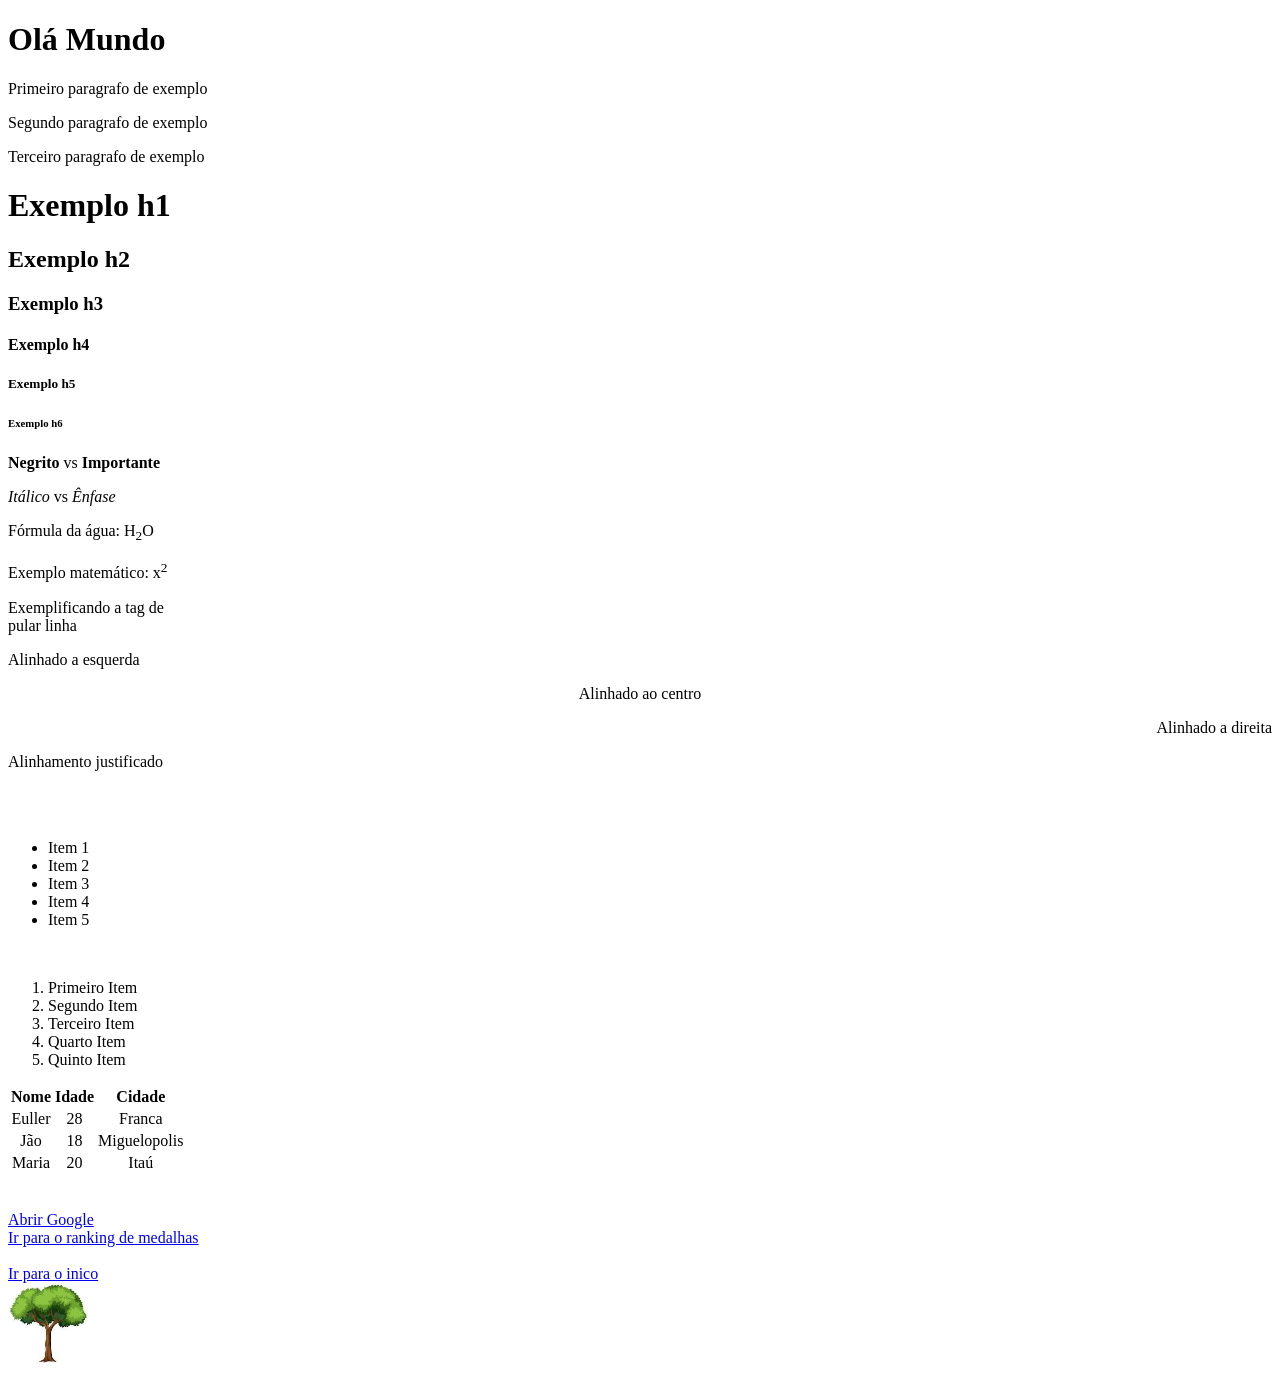
<file: index.html>
<!DOCTYPE html>
<html lang="en">

<head>
    <meta charset="UTF-8">
    <meta name="viewport" content="width=device-width, initial-scale=1.0">
    <title>Meu primeiro site</title>
    <link rel="icon"
        href="https://encrypted-tbn0.gstatic.com/images?q=tbn:ANd9GcSL7KNe1ocSQyvxlngfEpt1cvArF7oed1WkIlVhDWCnbA&s=10"
        type="image/png">
</head>

<body>
    <h1 id="secao-inicio">Olá Mundo</h1>

    <p>Primeiro paragrafo de exemplo</p>
    <p>Segundo paragrafo de exemplo</p>
    <p>Terceiro paragrafo de exemplo</p>

    <h1>Exemplo h1</h1>
    <h2>Exemplo h2</h2>
    <h3>Exemplo h3</h3>
    <h4>Exemplo h4</h4>
    <h5>Exemplo h5</h5>
    <h6>Exemplo h6</h6>

    <p><b>Negrito</b> vs <strong>Importante</strong></p>
    <p><i>Itálico</i> vs <em>Ênfase</em></p>
    <p>Fórmula da água: H<sub>2</sub>O</p>
    <p>Exemplo matemático: x<sup>2</sup></p>


    <p>Exemplificando a tag de <br> pular linha </p>

    <p align="left">Alinhado a esquerda</p>
    <p align="center">Alinhado ao centro</p>
    <p align="right">Alinhado a direita</p>
    <p align="justify">Alinhamento justificado</p>
    <br>
    <br>
    <!-- Lista não ordenada -->
    <ul>
        <li>Item 1</li>
        <li>Item 2</li>
        <li>Item 3</li>
        <li>Item 4</li>
        <li>Item 5</li>
    </ul>
    <br>
    <!-- Lista ordenada -->
    <ol>
        <li>Primeiro Item </li>
        <li>Segundo Item </li>
        <li>Terceiro Item </li>
        <li>Quarto Item </li>
        <li>Quinto Item </li>
    </ol>

    <table>
        <thead>
            <tr>
                <th>Nome</th>
                <th>Idade</th>
                <th>Cidade</th>
            </tr>
        </thead>
        <tbody>
            <tr>
                <td align="center">Euller</td>
                <td align="center">28</td>
                <td align="center">Franca</td>
            </tr>
            <tr>
                <td align="center">Jão</td>
                <td align="center">18</td>
                <td align="center">Miguelopolis</td>
            </tr>
            <tr>
                <td align="center">Maria</td>
                <td align="center">20</td>
                <td align="center">Itaú</td>
            </tr>
        </tbody>
    </table>
    <br>
    <br>
    <a href="https://www.google.com" target="_blank">Abrir Google</a>
    <br>
    <a href="./tabela/ranking.html"> Ir para o ranking de medalhas </a>
    <br>
    <br>
    <a href="#secao-inicio">Ir para o inico</a>
    <br>

    <a href="https://greenplaceagro.com.br/" target="_blank">
        <img src="./arvore.jpg" alt="Arvore" width="80" height="80">
    </a>

</body>

</html>
</file>
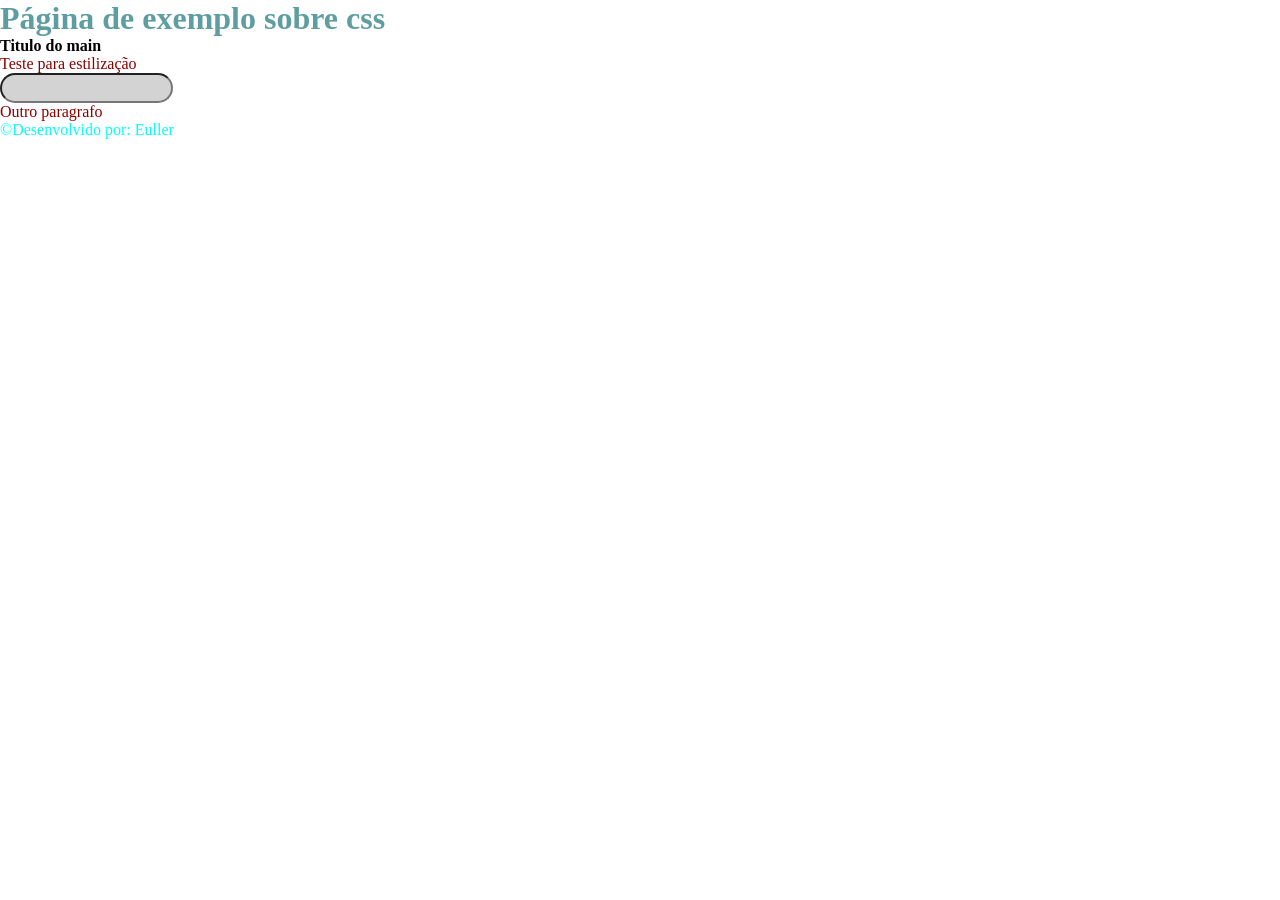
<file: exemplo-css/index.html>
<!DOCTYPE html>
<html lang="pt-BR">

<head>
    <meta charset="UTF-8">
    <meta name="viewport" content="width=device-width, initial-scale=1.0">
    <title>Exemplo - CSS</title>
    <link rel="stylesheet" href="./styles.css"/>
</head>

<body>
    <header>
        <h1>Página de exemplo sobre css</h1>
    </header>
    <main>
        <h4>Titulo do main</h4>
        <p>Teste para estilização</p>
        <input type="email" id="email" />
        <br>
        <p>Outro paragrafo</p>
    </main>
    <footer>
        <p class="footer"> &copy;Desenvolvido por: Euller </p>
    </footer>

</body>

</html>
</file>
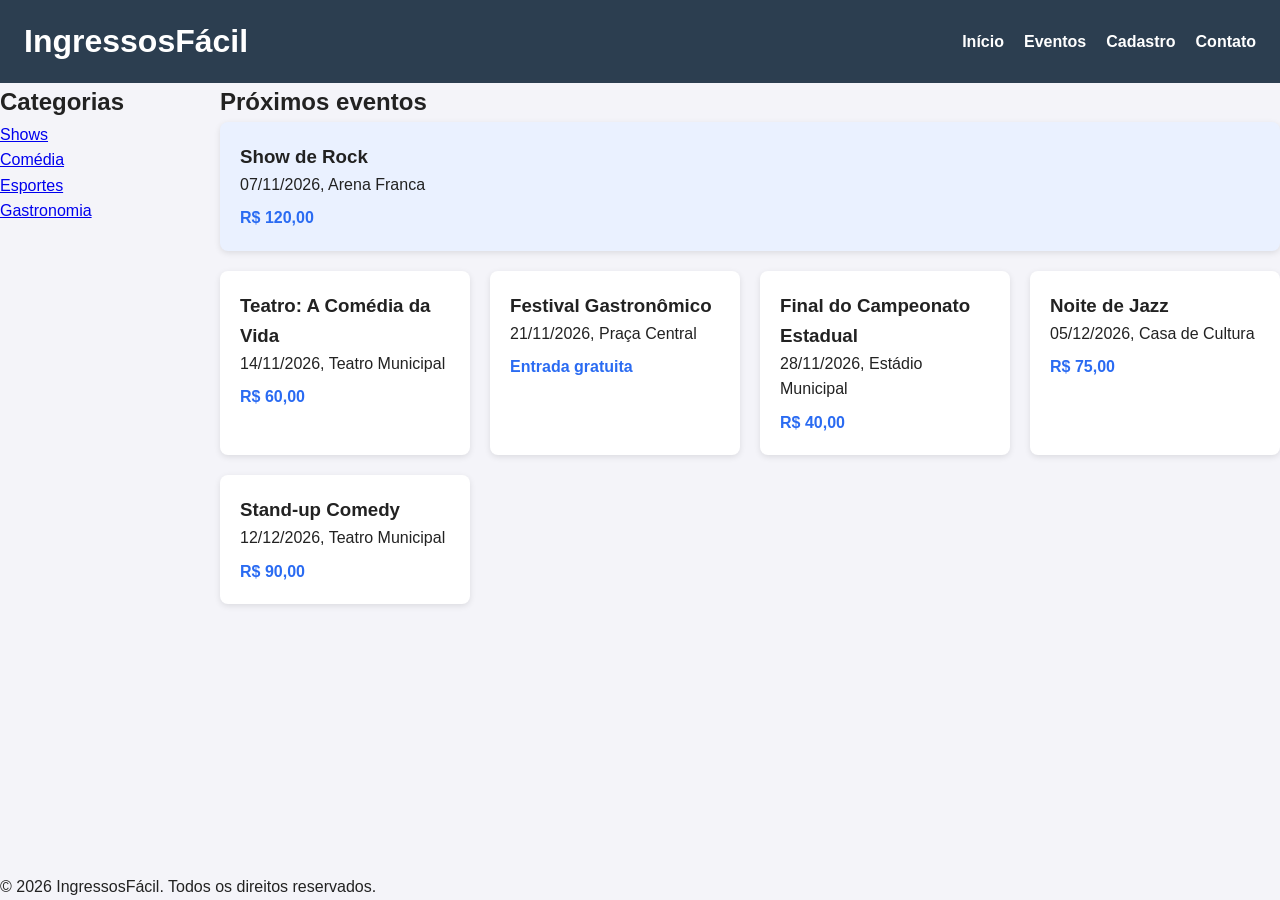
<file: exemplo-grid/index.html>
<!DOCTYPE html>
<html lang="pt-BR">
<head>
    <meta charset="UTF-8">
    <meta name="viewport" content="width=device-width, initial-scale=1.0">
    <title>IngressosFácil</title>
    <link rel="stylesheet" href="styles.css">
</head>
<body>

    <header class="topo">
        <h1>IngressosFácil</h1>
        <nav class="menu-horizontal">
            <ul>
                <li><a href="index.html" class="ativo">Início</a></li>
                <li><a href="#eventos">Eventos</a></li>
                <li><a href="cadastro.html">Cadastro</a></li>
                <li><a href="#contato">Contato</a></li>
            </ul>
        </nav>
    </header>

    <aside class="lateral">
        <h2>Categorias</h2>
        <nav class="menu-vertical">
            <ul>
                <li><a href="#">Shows</a></li>
                <li><a href="#">Comédia</a></li>
                <li><a href="#">Esportes</a></li>
                <li><a href="#">Gastronomia</a></li>
            </ul>
        </nav>
    </aside>

    <main class="conteudo">
        <section id="eventos">
            <h2>Próximos eventos</h2>
            <div class="grade-eventos">
                <article class="evento destaque">
                    <h3>Show de Rock</h3>
                    <p>07/11/2026, Arena Franca</p>
                    <p class="preco">R$ 120,00</p>
                </article>
                <article class="evento">
                    <h3>Teatro: A Comédia da Vida</h3>
                    <p>14/11/2026, Teatro Municipal</p>
                    <p class="preco">R$ 60,00</p>
                </article>
                <article class="evento">
                    <h3>Festival Gastronômico</h3>
                    <p>21/11/2026, Praça Central</p>
                    <p class="preco">Entrada gratuita</p>
                </article>
                <article class="evento">
                    <h3>Final do Campeonato Estadual</h3>
                    <p>28/11/2026, Estádio Municipal</p>
                    <p class="preco">R$ 40,00</p>
                </article>
                <article class="evento">
                    <h3>Noite de Jazz</h3>
                    <p>05/12/2026, Casa de Cultura</p>
                    <p class="preco">R$ 75,00</p>
                </article>
                <article class="evento">
                    <h3>Stand-up Comedy</h3>
                    <p>12/12/2026, Teatro Municipal</p>
                    <p class="preco">R$ 90,00</p>
                </article>
            </div>
        </section>
    </main>

    <footer class="rodape">
        <p id="contato">&copy; 2026 IngressosFácil. Todos os direitos reservados.</p>
    </footer>

</body>
</html>
</file>
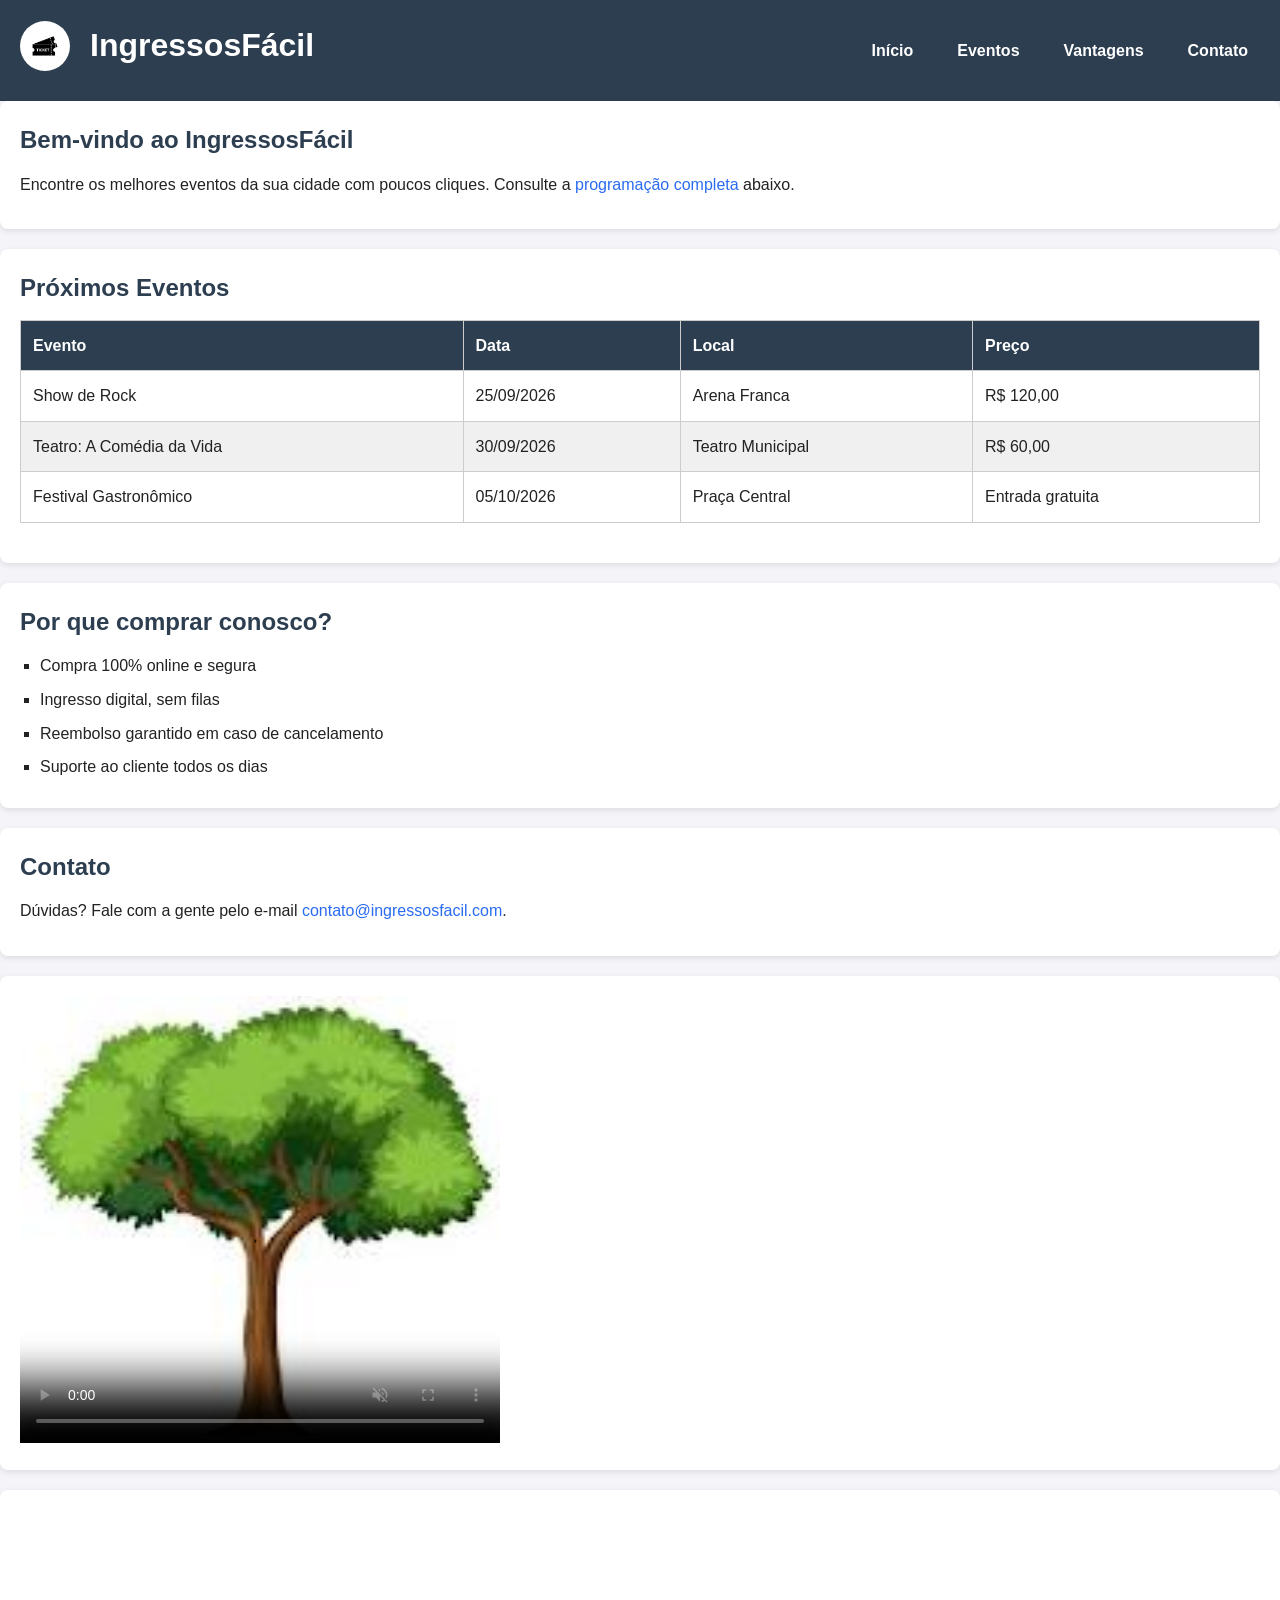
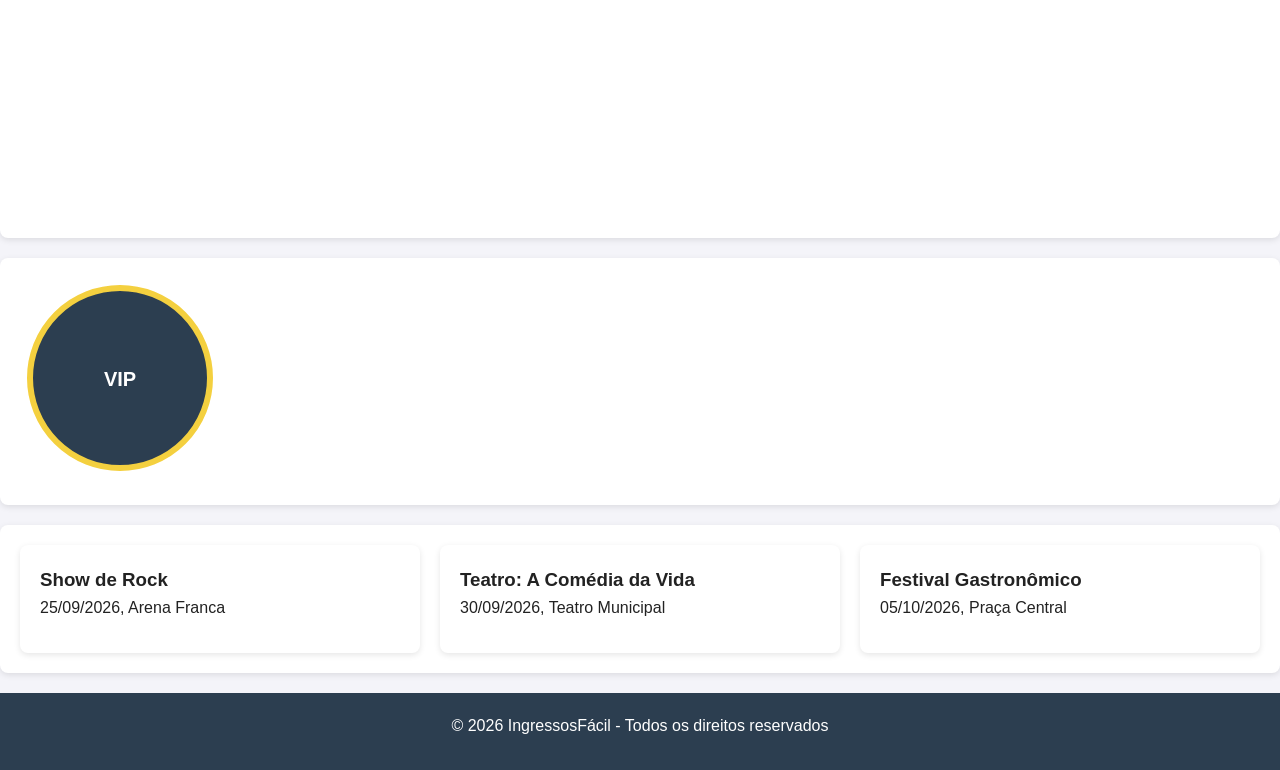
<file: pratica-css/index.html>
<!DOCTYPE html>
<html lang="pt-BR">

<head>
    <meta charset="UTF-8">
    <meta name="viewport" content="width=device-width, initial-scale=1.0">
    <title>IngressosFácil</title>
    <link rel="stylesheet" href="styles.css">
</head>

<body>

    <header>
        <div class="logo">
            <img src="logo.jpg" alt="Logo do site">
            <h1>IngressosFácil</h1>
        </div>
        <nav>
            <ul>
                <li><a href="#home">Início</a></li>
                <li><a href="#eventos">Eventos</a></li>
                <li><a href="#vantagens">Vantagens</a></li>
                <li><a href="#contato">Contato</a></li>
            </ul>
        </nav>
    </header>

    <main>
        <section id="home">
            <h2>Bem-vindo ao IngressosFácil</h2>
            <p>Encontre os melhores eventos da sua cidade com poucos cliques. Consulte a <a href="#eventos">programação
                    completa</a> abaixo.</p>
        </section>

        <section id="eventos">
            <h2>Próximos Eventos</h2>
            <table>
                <thead>
                    <tr>
                        <th>Evento</th>
                        <th>Data</th>
                        <th>Local</th>
                        <th>Preço</th>
                    </tr>
                </thead>
                <tbody>
                    <tr>
                        <td>Show de Rock</td>
                        <td>25/09/2026</td>
                        <td>Arena Franca</td>
                        <td>R$ 120,00</td>
                    </tr>
                    <tr>
                        <td>Teatro: A Comédia da Vida</td>
                        <td>30/09/2026</td>
                        <td>Teatro Municipal</td>
                        <td>R$ 60,00</td>
                    </tr>
                    <tr>
                        <td>Festival Gastronômico</td>
                        <td>05/10/2026</td>
                        <td>Praça Central</td>
                        <td>Entrada gratuita</td>
                    </tr>
                </tbody>
            </table>
        </section>

        <section id="vantagens">
            <h2>Por que comprar conosco?</h2>
            <ul>
                <li>Compra 100% online e segura</li>
                <li>Ingresso digital, sem filas</li>
                <li>Reembolso garantido em caso de cancelamento</li>
                <li>Suporte ao cliente todos os dias</li>
            </ul>
        </section>

        <section id="contato">
            <h2>Contato</h2>
            <p>Dúvidas? Fale com a gente pelo e-mail <a
                    href="mailto:contato@ingressosfacil.com">contato@ingressosfacil.com</a>.</p>
        </section>

        <section>
            <video id="videoEvento" width="480" poster="../arvore.jpg" controls muted autoplay loop>
                <source src="video.mp4" type="video/mp4">
                Seu navegador não suporte este vídeo
            </video>
        </section>

        <section>
            <iframe src="https://www.google.com/maps/embed?pb=..." width="100%" height="300" style="border:0;"
                loading="lazy" title="Localização do evento: Arena Franca">
                >
            </iframe>
        </section>

        <section>
            <canvas id="seloEvento" width="200" height="200"></canvas>
            <script>
                const canvas = document.getElementById('seloEvento');
                const ctx = canvas.getContext('2d');

                ctx.beginPath();
                ctx.arc(100, 100, 90, 0, Math.PI * 2);
                ctx.fillStyle = '#2c3e50';
                ctx.fill();

                ctx.beginPath();
                ctx.arc(100, 100, 90, 0, Math.PI * 2);
                ctx.strokeStyle = '#f4d03f';
                ctx.lineWidth = 6;
                ctx.stroke();

                ctx.fillStyle = '#ffffff';
                ctx.font = 'bold 20px Arial';
                ctx.textAlign = 'center';
                ctx.fillText('VIP', 100, 108);
            </script>
        </section>

        <section>
            <div class="eventos-container">
                <div class="evento-item">
                    <h3>Show de Rock</h3>
                    <p>25/09/2026, Arena Franca</p>
                </div>
                <div class="evento-item">
                    <h3>Teatro: A Comédia da Vida</h3>
                    <p>30/09/2026, Teatro Municipal</p>
                </div>
                <div class="evento-item">
                    <h3>Festival Gastronômico</h3>
                    <p>05/10/2026, Praça Central</p>
                </div>
            </div>
        </section>
    </main>

    <footer>
        <p>&copy; 2026 IngressosFácil - Todos os direitos reservados</p>
    </footer>

</body>

</html>
</file>
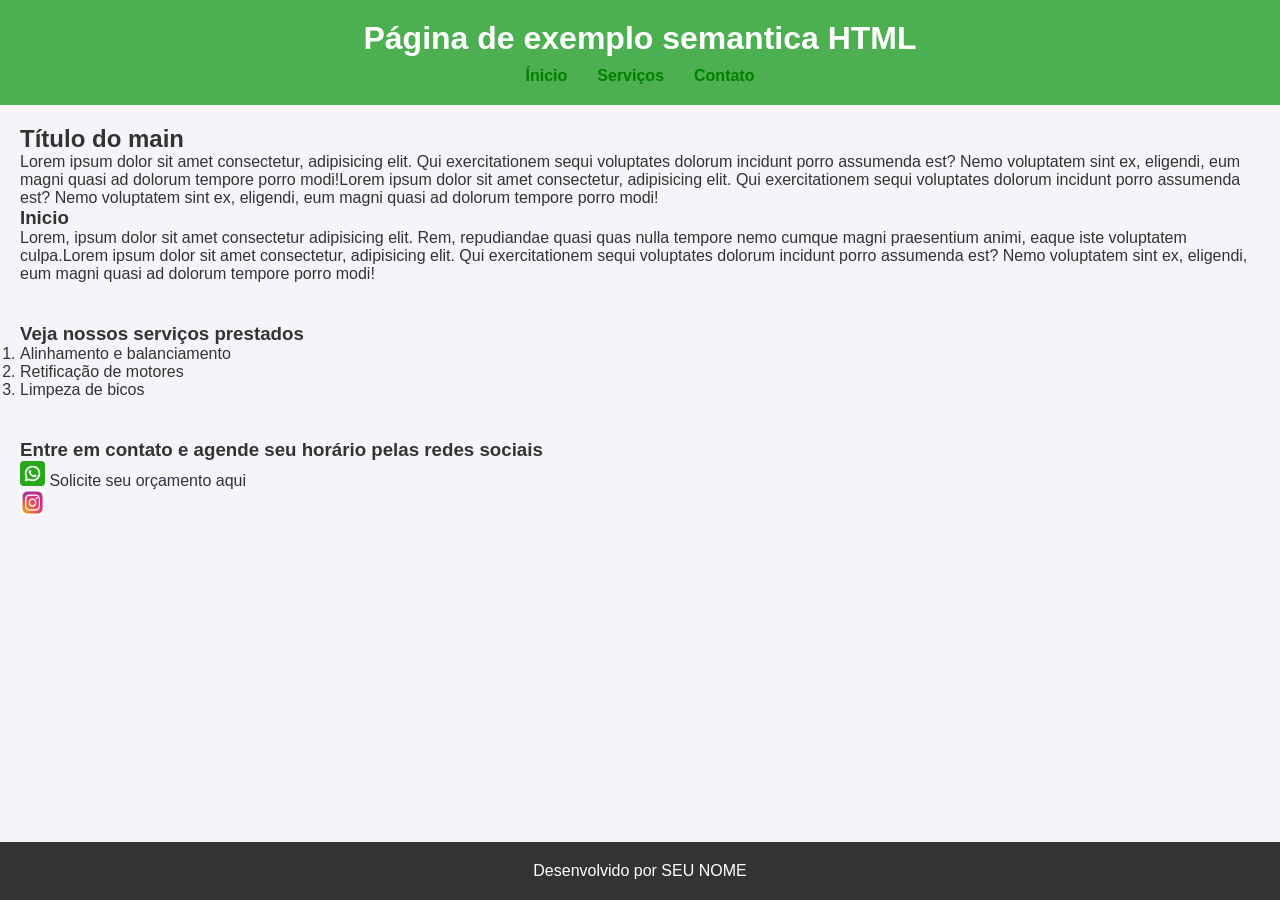
<file: semantica.html>
<!DOCTYPE html>
<html lang="pt-BR">

<head>
    <meta charset="UTF-8">
    <meta name="viewport" content="width=device-width, initial-scale=1.0">
    <title>Exemplo semantica no HTML</title>
    <link rel="stylesheet" href="./site-vendas/styles.css" >
</head>

<body>
    <!-- Aqui virá o contéudo de cabeçalho da página -->
    <header>
        <h1>Página de exemplo semantica HTML</h1>
        <nav>
            <ul>
                <li>
                    <a href="#secao-inico" style="text-decoration: none ; color:green">Ínicio</a>
                </li>
                <li>
                    <a href="#secao-servicos" style="text-decoration: none; color: green; ">Serviços</a>
                </li>
                <li>
                    <a href="#secao-contato" style="text-decoration: none; color: green;">Contato</a>
                </li>
            </ul>
        </nav>
    </header>
    <!-- Aqui abaixo virá o conteúdo principal da página separado em seções -->
    <main>
        <h2>Título do main</h2>
        <p>Lorem ipsum dolor sit amet consectetur, adipisicing elit. Qui exercitationem sequi voluptates dolorum
            incidunt porro assumenda est? Nemo voluptatem sint ex, eligendi, eum magni quasi ad dolorum tempore porro
            modi!Lorem ipsum dolor sit amet consectetur, adipisicing elit. Qui exercitationem sequi voluptates dolorum
            incidunt porro assumenda est? Nemo voluptatem sint ex, eligendi, eum magni quasi ad dolorum tempore porro
            modi!</p>
        <section id="secao-inicio">
            <h3>Inicio</h3>
            <p>Lorem, ipsum dolor sit amet consectetur adipisicing elit. Rem, repudiandae quasi quas nulla tempore nemo
                cumque magni praesentium animi, eaque iste voluptatem culpa.Lorem ipsum dolor sit amet consectetur,
                adipisicing elit. Qui exercitationem sequi voluptates dolorum
                incidunt porro assumenda est? Nemo voluptatem sint ex, eligendi, eum magni quasi ad dolorum tempore
                porro
                modi!</p>
        </section>
        <section id="secao-servicos">
            <h3>Veja nossos serviços prestados</h3>
            <ol>
                <li>Alinhamento e balanciamento</li>
                <li>Retificação de motores</li>
                <li>Limpeza de bicos</li>
            </ol>
        </section>
        <section id="secao-contato">
            <h3>Entre em contato e agende seu horário pelas redes sociais</h3>
            <a><img src="./imagens/whatsApp.png" alt="Instagram" width="25" height="25"> Solicite seu orçamento aqui</a>
            <br>
            <img src="./imagens/instagram.jpg" alt="WhatsApp" width="25" height="25">
        </section>
    </main>
    <footer>
        <p>Desenvolvido por SEU NOME</p>
    </footer>

</body>

</html>
</file>
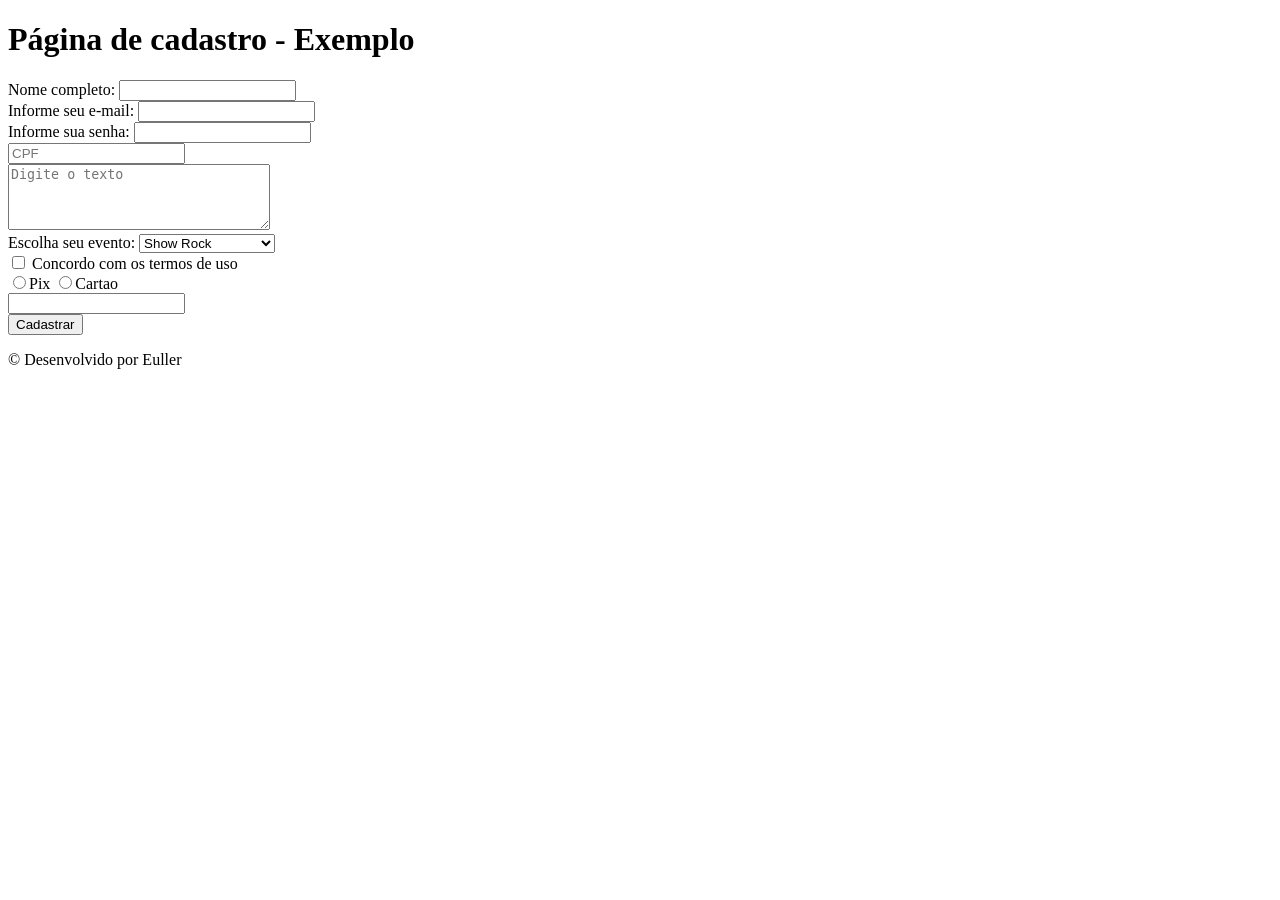
<file: site-vendas/exemplo-forms.html>
<!DOCTYPE html>
<html lang="pt-BR">

<head>
    <meta charset="UTF-8">
    <meta name="viewport" content="width=device-width, initial-scale=1.0">
    <title>Exemplo Formulário HTML</title>
</head>

<body>
    <header>
        <h1>Página de cadastro - Exemplo</h1>
    </header>
    <main>
        <section>
            <form id="registerForm" method="POST">
                <label for="nome">Nome completo:</label>
                <input type="text" id="nome" name="nome" required />
                <br>
                <label for="email">Informe seu e-mail:</label>
                <input type="email" id="email" name="email" required />
                <br>
                <label for="senha">Informe sua senha:</label>
                <input id="senha" name="senha" type="password" required minlength="8" maxlength="12" />
                <br>

                <input type="text" id="cpf" name="cpf" placeholder="CPF" pattern="\d{3}\.\d{3}\.\d{3}-\d{2}"
                    title="Formato esperado: 000.000.000-00" />
                <br>

                <textarea id="mensagem" name="mensagem" rows="4" cols="30" placeholder="Digite o texto"></textarea>
                <br>
                <label for="evento">Escolha seu evento:</label>
                <select id="evento" name="evento">
                    <option value="Rock">Show Rock</option>
                    <option value="Sertanejo">Show Sertanejo</option>
                    <option value="Jogos">Jogo Universitários</option>
                </select>
                <br>
                <label for="termos">
                    <input id="termos" name="termos" type="checkbox" required />
                    Concordo com os termos de uso
                </label>
                <br>
                <label>
                    <input type="radio" value="pix" name="pagamento" />Pix
                </label>
                <label>
                    <input type="radio" value="Cartao" name="pagamento" />Cartao
                </label>
                <br>
                <input type="number" step="5" />
                <br>
                <input type="submit" value="Cadastrar" />

            </form>
        </section>
    </main>
    <footer>
        <p> &copy; Desenvolvido por Euller </p>
    </footer>

    <script>
        // Pegando através do ID do formulario o evento de submissão (envio) do Forms
        document.getElementById('registerForm').addEventListener('submit', function (event) {
            event.preventDefault(); // Este comando evita o recarregamento da página
            const nome = document.getElementById('nome').value
            const cpf = document.getElementById('cpf').value
            const password = document.getElementById('senha').value
            alert('Olá ' + nome + ' o formulário foi preenchido')
            alert('Aqui estão seus dados: ' + cpf + " " + password)

        })
    </script>
</body>

</html>
</file>
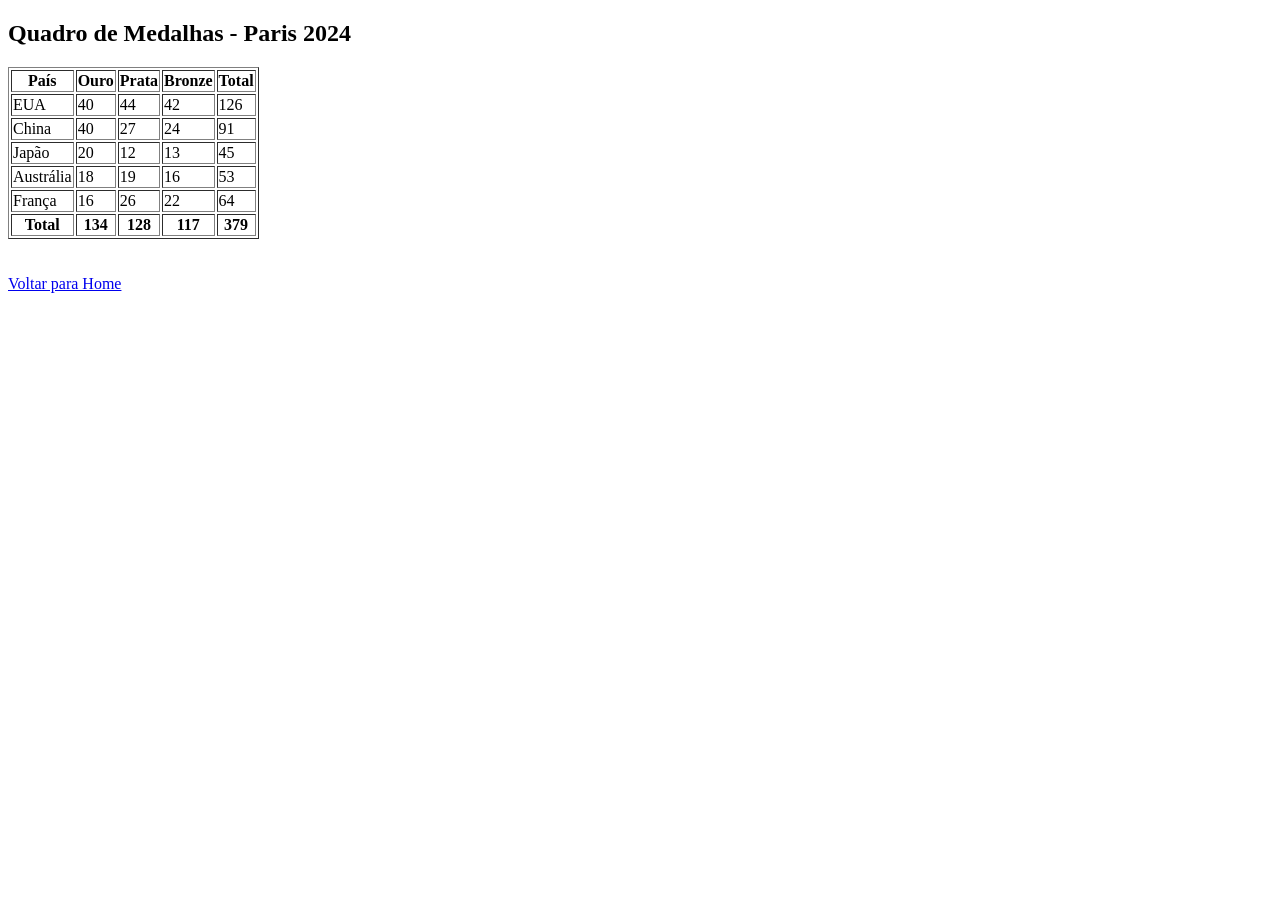
<file: tabela/ranking.html>
<!DOCTYPE html> <!-- Define o tipo de documento como HTML5 -->
<html lang="pt-BR"> <!-- Define o idioma da página como português do Brasil -->
  <head>
    <meta charset="UTF-8" /> <!-- Define a codificação de caracteres como UTF-8 (suporta acentos) -->
    
    <meta name="viewport" content="width=device-width, initial-scale=1.0" /> 
    <!-- Garante que a página seja responsiva em dispositivos móveis -->
    
    <meta
      name="description"
      content="Quadro de medalhas dos jogos olímpicos (Olimpíadas) de Paris 2024."
    /> 
    <!-- Descrição da página (importante para SEO e acessibilidade) -->
    
    <title>Quadro de medalhas</title> <!-- Título exibido na aba do navegador -->
  </head>
  
  <body>
    <!-- Título principal da página -->
    <h2>Quadro de Medalhas - Paris 2024</h2>

    <!-- Início da tabela -->
    <table border="1"> <!-- Adicionei "border" só para visualização mais clara -->
        <!-- Cabeçalho da tabela: define os títulos das colunas -->
        <thead>
            <tr>
                <th>País</th>   <!-- Nome do país -->
                <th>Ouro</th>   <!-- Medalhas de ouro -->
                <th>Prata</th>  <!-- Medalhas de prata -->
                <th>Bronze</th> <!-- Medalhas de bronze -->
                <th>Total</th>  <!-- Total de medalhas -->
            </tr>
        </thead>
        
        <!-- Corpo da tabela: contém os dados -->
        <tbody>
            <tr>
                <td>EUA</td>
                <td>40</td>
                <td>44</td>
                <td>42</td>
                <td>126</td>
            </tr>
            <tr>
                <td>China</td>
                <td>40</td>
                <td>27</td>
                <td>24</td>
                <td>91</td>
            </tr>
            <tr>
                <td>Japão</td>
                <td>20</td>
                <td>12</td>
                <td>13</td>
                <td>45</td>
            </tr>
            <tr>
                <td>Austrália</td>
                <td>18</td>
                <td>19</td>
                <td>16</td>
                <td>53</td>
            </tr>
            <tr>
                <td>França</td>
                <td>16</td>
                <td>26</td>
                <td>22</td>
                <td>64</td>
            </tr>
        </tbody>   
        
        <!-- Rodapé da tabela: mostra o total geral -->
        <tfoot>
            <tr>
                <th>Total</th>
                <th>134</th>  <!-- Soma das medalhas de ouro -->
                <th>128</th>  <!-- Soma das medalhas de prata -->
                <th>117</th>  <!-- Soma das medalhas de bronze -->
                <th>379</th>  <!-- Soma geral -->
            </tr>
        </tfoot>
    </table>
    <!-- Fim da tabela -->
    <br>
    <br>
    <a href="../index.html">Voltar para Home</a>
  </body>
</html>
</file>
<file: exemplo-css/styles.css>
* {
    margin: 0;
    padding: 0;
    box-sizing: border-box;
}

p {
    color: darkred;
}

h1 {
    color: cadetblue;
}

.footer {
    color: aqua;
}

#email{
    height: 30px;
    background-color: lightgrey;
    border-radius: 25px;
}
</file>
<file: exemplo-grid/styles.css>
* {
    margin: 0;
    padding: 0;
    box-sizing: border-box;
}

body {
    font-family: 'Segoe UI', Arial, sans-serif;
    line-height: 1.6;
    background-color: #f4f4f9;
    color: #222;
}

.grade-eventos {
    display: grid;
    grid-template-columns: repeat(auto-fit, minmax(250px, 1fr));
    gap: 20px;
}

.evento {
    background-color: #fff;
    padding: 20px;
    border-radius: 8px;
    box-shadow: 0 2px 6px rgba(0, 0, 0, 0.1);
}

.evento .preco {
    margin-top: 8px;
    font-weight: bold;
    color: #2a6bf2;
}

.destaque {
    grid-column: 1 / -1;
    background-color: #eaf1ff;
}

body {
    min-height: 100vh;
    display: grid;
    grid-template-columns: 220px 1fr;
    grid-template-rows: auto 1fr auto;
    grid-template-areas:
        "topo    topo"
        "lateral conteudo"
        "rodape  rodape";
}

.topo     { grid-area: topo; }
.lateral  { grid-area: lateral; }
.conteudo { grid-area: conteudo; }
.rodape   { grid-area: rodape; }

@media (max-width: 768px) {
    body {
        grid-template-columns: 1fr;
        grid-template-rows: auto auto 1fr auto;
        grid-template-areas:
            "topo"
            "lateral"
            "conteudo"
            "rodape";
    }
}

.topo {
    display: flex;
    justify-content: space-between;
    align-items: center;
    flex-wrap: wrap;
    gap: 12px;
    padding: 16px 24px;
    background-color: #2c3e50;
    color: #fff;
}

.menu-horizontal ul {
    display: flex;
    list-style: none;
    gap: 20px;
}

.menu-horizontal a {
    color: #fff;
    text-decoration: none;
    font-weight: bold;
}
</file>
<file: pratica-css/styles.css>
* {
    margin: 0;
    padding: 0;
    box-sizing: border-box;
}

body {
    font-family: 'Segoe UI', Arial, sans-serif;
    line-height: 1.6;
    background-color: #f4f4f9;
    color: #222;
    display: flex;
    flex-direction: column;
    min-height: 100vh;
}

h1 {
    font-size: 2rem;
}

h2 {
    font-size: 1.5rem;
    margin-bottom: 12px;
    color: #2c3e50;
}

p {
    margin-bottom: 12px;
}

a {
    color: #2a6bf2;
    text-decoration: none;
}

a:hover {
    text-decoration: underline;
}

nav a{
    color:white;
    font-weight: bold;
    text-decoration: none;
}

nav a:hover{
    text-decoration: underline;
}

nav ul {
    list-style: none;
    display: flex;
    gap: 20px;
}

nav li {
    display: inline-block;
    margin: 0 12px;
}

#vantagens ul {
    list-style-type: square;
    margin-left: 20px;
}

#vantagens li {
    margin-bottom: 8px;
}

table {
    width: 100%;
    border-collapse: collapse;
    margin-bottom: 20px;
}

th, td {
    padding: 12px;
    border: 1px solid #ccc;
    text-align: left;
}

thead {
    background-color: #2c3e50;
    color: white;
}

tbody tr:nth-child(even){
    background-color: #f0f0f0;
}

main section {
    background-color: #fff;
    padding: 20px;
    margin-bottom: 20px;
    border-radius: 8px;
    box-shadow: 0 2px 6px rgba(0,0,0,0.1);
}

header {
    background-color: #2c3e50;
    color: white;
    padding: 20px;
    text-align: center;
    display: flex;
    justify-content: space-between; /* Deixando a logo de um lado e menu do outro */
    align-items: center; /* Ambos centralizado verticalmente */
    flex-wrap: wrap; /*Em telas menores o menu quebra linha*/
}

header .logo{
    margin-bottom: 10px;
    display: flex; /*Flexbox tenho da logo para alinha imagem e titulo*/
    align-items: center;
    gap: 10px;
}

header .logo img {
    width: 50px;
    margin-right: 10px;
    vertical-align: middle;
    border-radius: 50%;
}

footer {
    background-color: #2c3e50;
    color: white;
    text-align: center;
    padding: 20px;
}

.eventos-container{
    display: flex;
    flex-wrap: wrap; /* Em telas estreitas, os cards quebram para novas linhas */
    gap: 20px;
}

.evento-item{
    /* flex-grow: 1 | flex-shrink: 1 | flex-basis: 250px */
    flex: 1 1 250px; /* Cresce em 1 | Encolhe em 1 | Tamanho 250px */
    background-color: #fff;
    padding: 20px;
    border-radius: 8px;
    box-shadow: 0 2px 6px rgba(0, 0, 0, 0.1);

}

main {
    flex: 1; /* O main cresce e ocupada todo espaço que esta sobrando, forçando o footer a ficar embaixo */
}
</file>
<file: site-vendas/styles.css>
* {
    margin: 0;
    padding: 0;
    box-sizing: border-box;
}

body {
    font-family: Arial, sans-serif;
    background-color: #f4f4f9;
    color: #333;
    min-height: 100vh;
    position: relative;
    padding-bottom: 100px;
}

header {
    background-color: #4CAF50;
    padding: 20px;
    text-align: center;
    color: white;
}

header .logo {
    display: flex;
    align-items: center;
    justify-content: center;
}

header .logo img {
    width: 50px;
    margin-right: 10px;
}

nav ul {
    list-style: none;
    display: flex;
    justify-content: center;
    margin-top: 10px;
}

nav ul li {
    margin: 0 15px;
}

nav ul li a {
    color: white;
    text-decoration: none;
    font-weight: bold;
}

nav ul li a:hover {
    text-decoration: underline;
}

main {
    padding: 20px;
}

main section {
    margin-bottom: 40px;
}

#home {
    background-color: #afd8de;
    padding: 20px;
    border-radius: 8px;
    text-align: center;
}

#home h2 {
    color: #00796b;
}

.eventos-container {
    display: flex;
    gap: 20px;
}

.evento-item {
    background-color: #fff;
    border: 1px solid #ddd;
    padding: 10px;
    flex: 1;
}

footer {
    background-color: #333;
    color: white;
    text-align: center;
    padding: 20px 0;
    width: 100%;
    position: absolute;
    bottom: 0;
}
</file>
